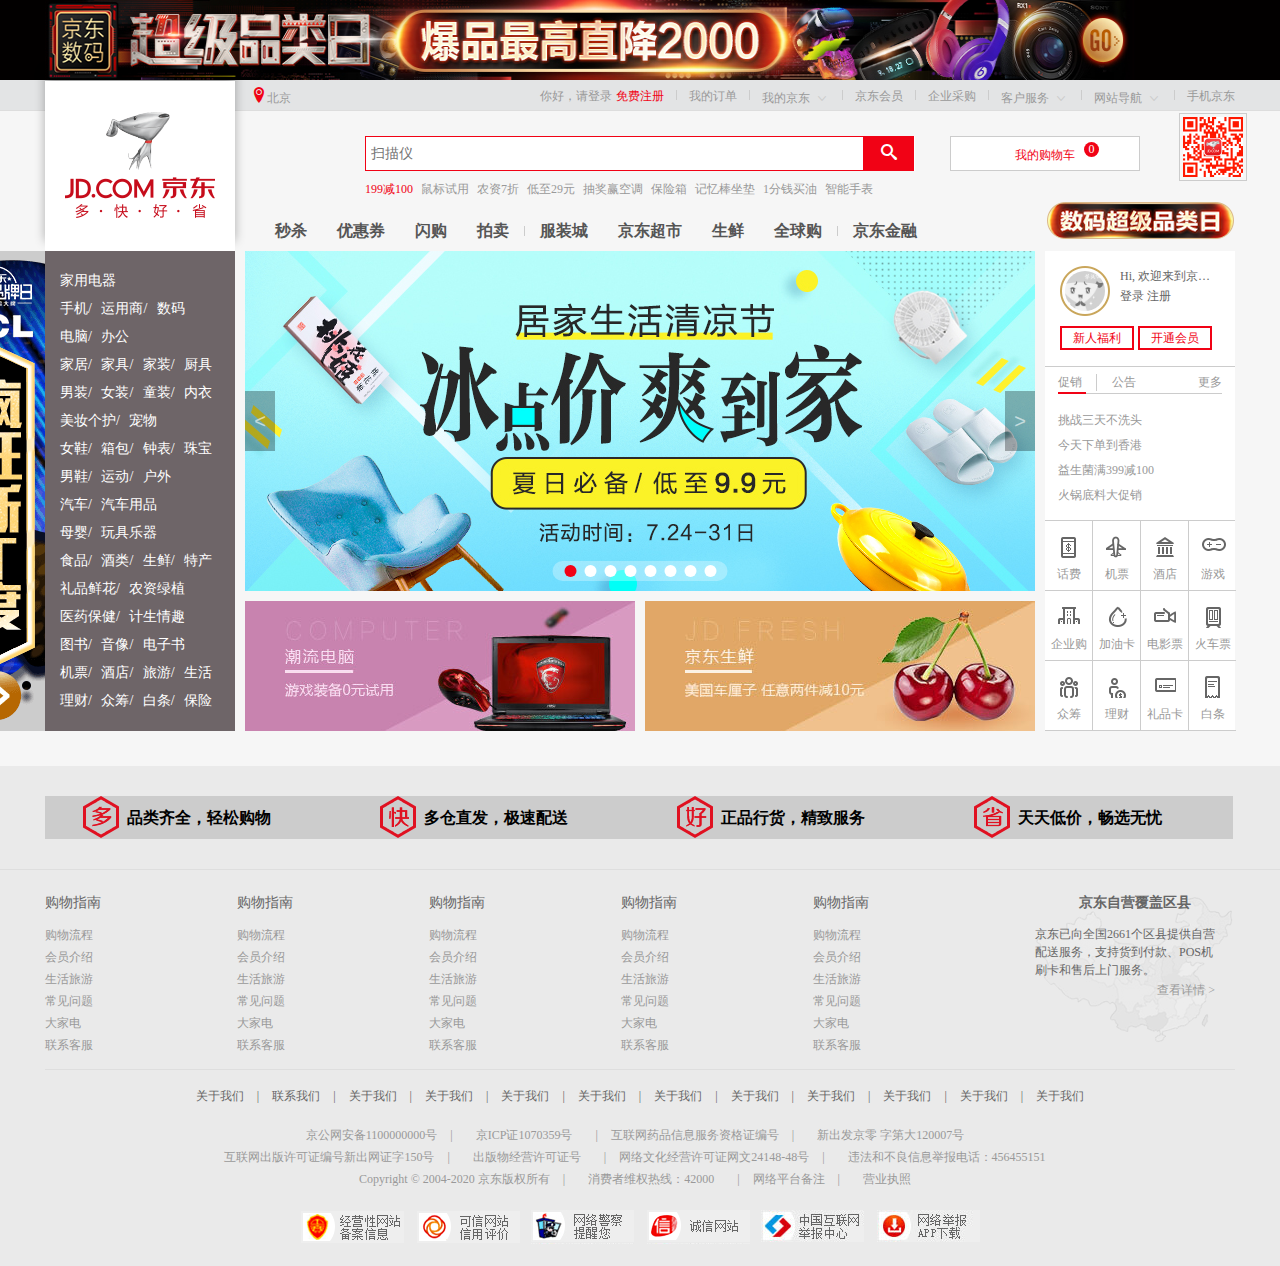
<file: jingdong/index.html>
<!DOCTYPE html>
<html lang="en">
<head>
    <meta charset="UTF-8">

    <title>京东</title>
    <meta name="description" content="京东JD.COM-专业的综合网上购物商城,销售家电、数码通讯、电脑、家居百货、服装服饰、母婴、图书、食品等数万个品牌优质商品.便捷、诚信的服务，为您提供愉悦的网上购物体验!">
    <meta name="Keywords" content="网上购物,网上商城,手机,笔记本,电脑,MP3,CD,VCD,DV,相机,数码,配件,手表,存储卡,京东">
    <!--引入css初始化文件 -->
    <link rel="shortcut icon" href="favicon.ico" type="image/x-icon">
    <link rel="stylesheet" href="css/normalize.css">
    <!--引用头部和底部公共样式 -->
    <link rel="stylesheet" href="css/base.css">
    <link rel="stylesheet" href="css/index.css">
</head>

<body>
    <!--header模块 start-->
    <header>
        <div class="w">
            <a href="#">
                <img src="images/header.jpg" height="80px" width="1090px" alt="">
            </a>
        </div>
    </header>
    <!--header部分 end-->
    <!--快速导航栏部分 start-->
    <div class="shortcut">
        <div class="w">
            <ul class="fl city"><li><i class="f10"></i><a href="">北京</a></li></ul>
            <ul class="fr">
                <li>
                    <a href="#">你好，请登录</a>
                    <a href="#" class="f10">免费注册</a>
                </li>
                <li class="space"></li>
                <li>
                    <a href="#">我的订单</a>
                </li>
                <li class="space"></li>
                <li>
                    <a href="#">我的京东</a>
                    <i></i>
                </li>
                <li class="space"></li>
                <li><a href="#">京东会员</a></li><li class="space"></li>
                <li><a href="#">企业采购</a></li><li class="space"></li>
                <li><a href="#">客户服务</a>
                    <i></i></li><li class="space"></li>
                <li><a href="#">网站导航</a>
                    <i></i></li><li class="space"></li>
                <li>
                    <a href="#" class="mobile">手机京东
                        <img src="images/mobile.png" alt="">
                    </a>
                </li>
            </ul>
        </div>
    </div>
    <!--快速导航栏部分 end-->
    <!--中间头部分 start-->
    <div class="w middle">
        <!--logo 部分-->
        <div class="logo">
            <h1>    <!--提高权重 便于搜索引擎优化-->
                <a href="#"></a>
            </h1>
        </div>
        <!--搜索栏部分-->
        <div class="form">
            <input type="text" placeholder="扫描仪">
            <button><i></i></button>
        </div>
        <!--购物车部分-->
        <div class="shopCar">
            <a href="#" class="f10">我的购物车</a><span>0</span>
        </div>
        <!--关键词部分-->
        <div class="hotwords">
            <a href="#" class="f10">199减100</a>
            <a href="#">鼠标试用</a>
            <a href="#">农资7折</a>
            <a href="#">低至29元</a>
            <a href="#">抽奖赢空调</a>
            <a href="#">保险箱</a>
            <a href="#">记忆棒坐垫</a>
            <a href="#">1分钱买油</a>
            <a href="#">智能手表</a>
        </div>
        <!--小导航栏部分-->
        <div class="navitems">
            <li><a href="#">秒杀</a></li>
            <li><a href="#">优惠券</a></li>
            <li><a href="#">闪购</a></li>
            <li><a href="#">拍卖</a></li>
            <li class="space"></li>
            <li><a href="#">服装城</a></li>
            <li><a href="#">京东超市</a></li>
            <li><a href="#">生鲜</a></li>
            <li><a href="#">全球购</a></li>
            <li class="space"></li>
            <li><a href="#">京东金融</a></li>
        </div>
        <!--超级日模块-->
        <div class="super">
            <a href="#"><img src="images/super.png" alt=""></a>
        </div>
    </div>
    <!--中间头部分 end-->

    <!--中间分类区域 start-->
    <div class="w grid">
        <div class="grid-column1 fl">
            <div class="ad">
                <img src="images/ad-l.png" alt="">
                <img src="images/ad-r.jpg" alt="" class="ad-r">
            </div>
            <ul>
                <li><a href="#">家用电器</a></li>
                <li>
                    <a href="#">手机/</a>
                    <a href="#">运用商/</a>
                    <a href="#">数码</a>
                </li>
                <li>
                    <a href="#">电脑/</a>
                    <a href="#">办公</a>
                </li>
                <li>
                    <a href="#">家居/</a>
                    <a href="#">家具/</a>
                    <a href="#">家装/</a>
                    <a href="#">厨具</a>
                </li>
                <li>
                    <a href="#">男装/</a>
                    <a href="#">女装/</a>
                    <a href="#">童装/</a>
                    <a href="#">内衣</a>
                </li>
                <li>
                    <a href="#">美妆个护/</a>
                    <a href="#">宠物</a>
                </li>
                <li>
                    <a href="#">女鞋/</a>
                    <a href="#">箱包/</a>
                    <a href="#">钟表/</a>
                    <a href="#">珠宝</a>
                </li>
                <li>
                    <a href="#">男鞋/</a>
                    <a href="#">运动/</a>
                    <a href="#">户外</a>
                </li>
                <li>
                    <a href="#">汽车/</a>
                    <a href="#">汽车用品</a>
                </li>
                <li>
                    <a href="#">母婴/</a>
                    <a href="#">玩具乐器</a>
                </li>
                <li>
                    <a href="#">食品/</a>
                    <a href="#">酒类/</a>
                    <a href="#">生鲜/</a>
                    <a href="#">特产</a>
                </li>
                <li>
                    <a href="#">礼品鲜花/</a>
                    <a href="#">农资绿植</a>
                </li>
                <li>
                    <a href="#">医药保健/</a>
                    <a href="#">计生情趣</a>
                </li>
                <li>
                    <a href="#">图书/</a>
                    <a href="#">音像/</a>
                    <a href="#">电子书</a>
                </li>
                <li>
                    <a href="#">机票/</a>
                    <a href="#">酒店/</a>
                    <a href="#">旅游/</a>
                    <a href="#">生活</a>
                </li>
                <li>
                    <a href="#">理财/</a>
                    <a href="#">众筹/</a>
                    <a href="#">白条/</a>
                    <a href="#">保险</a>
                </li>
            </ul>
        </div>
        <div class="grid-column2 fl">
            <!--轮播模块-->
            <div class="grid-column2-t">
                <a href="#"><img src="images/banner.jpg" alt=""></a>
                <a href="#" class="arrow-l"> < </a>
                <a href="#" class="arrow-r"> > </a>
                <ul class="circle">
                    <li class="current"></li>
                    <li></li>
                    <li></li>
                    <li></li>
                    <li></li>
                    <li></li>
                    <li></li>
                    <li></li>
                </ul>
            </div>
            <div class="grid-column2-bl">
                <div class="fl"><img src="images/l.jpg" alt=""></div>
            </div>
            <div class="grid-column2-br">
                <div class="fr"><img src="images/r.jpg" alt=""></div>
            </div>
        </div>
        <div class="grid-column3 fr">
            <!--登录模块-->
            <div class="login">
                <div class="login-t">
                    <a href="#" class="user-info">
                        <img src="images/no_login.jpg" alt="">
                    </a>
                    Hi, 欢迎来到京东！<br />
                    <a href="#">登录</a>
                    <a href="#">注册 </a>
                </div>
                <div class="login-b">
                    <a href="#">新人福利</a>
                    <a href="#">开通会员</a>
                </div>
            </div>
            <!--新闻模块-->
            <div class="news">
                <div id="newsT" class="news-t">
                    <a href="#" class="cx">促销</a>
                    <a href="#" class="gg">公告</a>
                    <a href="#" class="more">更多</a>
                    <div id="flag"></div>
                </div>
                <div id="newsContainer">
                    <div class="news-b">
                        <ul>
                            <li><a href="#">挑战三天不洗头</a></li>
                            <li><a href="#">今天下单到香港</a></li>
                            <li><a href="#">益生菌满399减100</a></li>
                            <li><a href="#">火锅底料大促销</a></li>
                        </ul>
                    </div>
                    <div class="news-b hide">
                        <ul>
                            <li><a href="#">从今天起放假3天</a></li>
                            <li><a href="#">全部商品5折</a></li>
                        </ul>
                    </div>
                </div>
            </div>
            <!--服务扩展模块-->
            <div class="expand">
                <ul>
                    <li>
                        <a href="#">
                            <i></i>
                            <span>话费</span>
                        </a>
                    </li>
                    <li>
                        <a href="#">
                            <i></i>
                            <span>机票</span>
                        </a>
                    </li>
                    <li>
                        <a href="#">
                            <i></i>
                            <span>酒店</span>
                        </a>
                    </li>
                    <li>
                        <a href="#">
                            <i></i>
                            <span>游戏</span>
                        </a>
                    </li>
                    <li>
                        <a href="#">
                            <i></i>
                            <span>企业购</span>
                        </a>
                    </li>
                    <li>
                        <a href="#">
                            <i></i>
                            <span>加油卡</span>
                        </a>
                    </li>
                    <li>
                        <a href="#">
                            <i></i>
                            <span>电影票</span>
                        </a>
                    </li>
                    <li>
                        <a href="#">
                            <i></i>
                            <span>火车票</span>
                        </a>
                    </li>
                    <li>
                        <a href="#">
                            <i></i>
                            <span>众筹</span>
                        </a>
                    </li>
                    <li>
                        <a href="#">
                            <i></i>
                            <span>理财</span>
                        </a>
                    </li>
                    <li>
                        <a href="#">
                            <i></i>
                            <span>礼品卡</span>
                        </a>
                    </li>
                    <li>
                        <a href="#">
                            <i></i>
                            <span>白条</span>
                        </a>
                    </li>
                </ul>
            </div>
        </div>
    </div>
    <!--中间分类区域 end-->

    <!--footer模块 start-->
    <footer>
        <!--服务模块-->
        <div class="service">
            <div class="w clearfix">
                <ul>
                    <li>
                        <h5>多</h5>
                        <p>品类齐全，轻松购物</p>
                    </li>
                    <li>
                        <h5>多</h5>
                        <p>多仓直发，极速配送</p>
                    </li>
                    <li>
                        <h5>多</h5>
                        <p>正品行货，精致服务</p>
                    </li>
                    <li>
                        <h5>多</h5>
                        <p>天天低价，畅选无忧</p>
                    </li>
                </ul>
            </div>
        </div>
        <div class="w help">
            <div class="fl">
                <dl>
                    <dt>购物指南</dt>
                    <dd><a href="#">购物流程</a></dd>
                    <dd><a href="#">会员介绍</a></dd>
                    <dd><a href="#">生活旅游</a></dd>
                    <dd><a href="#">常见问题</a></dd>
                    <dd><a href="#">大家电</a></dd>
                    <dd><a href="#">联系客服</a></dd>
                </dl>
                <dl>
                    <dt>购物指南</dt>
                    <dd><a href="#">购物流程</a></dd>
                    <dd><a href="#">会员介绍</a></dd>
                    <dd><a href="#">生活旅游</a></dd>
                    <dd><a href="#">常见问题</a></dd>
                    <dd><a href="#">大家电</a></dd>
                    <dd><a href="#">联系客服</a></dd>
                </dl>
                <dl>
                    <dt>购物指南</dt>
                    <dd><a href="#">购物流程</a></dd>
                    <dd><a href="#">会员介绍</a></dd>
                    <dd><a href="#">生活旅游</a></dd>
                    <dd><a href="#">常见问题</a></dd>
                    <dd><a href="#">大家电</a></dd>
                    <dd><a href="#">联系客服</a></dd>
                </dl>
                <dl>
                    <dt>购物指南</dt>
                    <dd><a href="#">购物流程</a></dd>
                    <dd><a href="#">会员介绍</a></dd>
                    <dd><a href="#">生活旅游</a></dd>
                    <dd><a href="#">常见问题</a></dd>
                    <dd><a href="#">大家电</a></dd>
                    <dd><a href="#">联系客服</a></dd>
                </dl>
                <dl>
                    <dt>购物指南</dt>
                    <dd><a href="#">购物流程</a></dd>
                    <dd><a href="#">会员介绍</a></dd>
                    <dd><a href="#">生活旅游</a></dd>
                    <dd><a href="#">常见问题</a></dd>
                    <dd><a href="#">大家电</a></dd>
                    <dd><a href="#">联系客服</a></dd>
                </dl>
            </div>
            <div class="fr coverage">
                <h5>京东自营覆盖区县</h5>
                <p>京东已向全国2661个区县提供自营配送服务，支持货到付款、POS机刷卡和售后上门服务。</p>
                <a href="#">查看详情 > </a>
            </div>
        </div>
        <!--底部版权-->
        <div class="w copyright">
            <p>
                <a href="#">关于我们</a>
                <span> | </span>
                <a href="#">联系我们</a>
                <span> | </span>
                <a href="#">关于我们</a>
                <span> | </span>
                <a href="#">关于我们</a>
                <span> | </span>
                <a href="#">关于我们</a>
                <span> | </span>
                <a href="#">关于我们</a>
                <span> | </span>
                <a href="#">关于我们</a>
                <span> | </span>
                <a href="#">关于我们</a>
                <span> | </span>
                <a href="#">关于我们</a>
                <span> | </span>
                <a href="#">关于我们</a>
                <span> | </span>
                <a href="#">关于我们</a>
                <span> | </span>
                <a href="#">关于我们</a>
            </p>
            <div>
                <p>
                    <a href="#">京公网安备1100000000号</a>
                    <span> | </span>
                    <span> 京ICP证1070359号 </span>
                    <span> | </span>
                    <a href="#">互联网药品信息服务资格证编号</a>
                    <span> | </span>
                    <span>新出发京零&nbsp;字第大120007号</span>
                </p>
                <p>
                    <a href="#">互联网出版许可证编号新出网证字150号</a>
                    <span> | </span>
                    <span> 出版物经营许可证号 </span>
                    <span> | </span>
                    <a href="#">网络文化经营许可证网文24148-48号</a>
                    <span> | </span>
                    <span>违法和不良信息举报电话：456455151</span>
                </p>
                <p>
                    <a href="#">Copyright © 2004-2020 京东版权所有</a>
                    <span> | </span>
                    <span> 消费者维权热线：42000 </span>
                    <span> | </span>
                    <a href="#">网络平台备注</a>
                    <span> | </span>
                    <span>营业执照</span>
                </p>
            </div>
            <!--底部图标模块-->
            <p class="foot-icon">
                <a href="#"></a>
                <a href="#"></a>
                <a href="#"></a>
                <a href="#"></a>
                <a href="#"></a>
                <a href="#"></a>
            </p>
        </div>


    </footer>
    <!--footer模块 end-->
    <script src="js/index.js"></script>
</body>
</html>
</file>
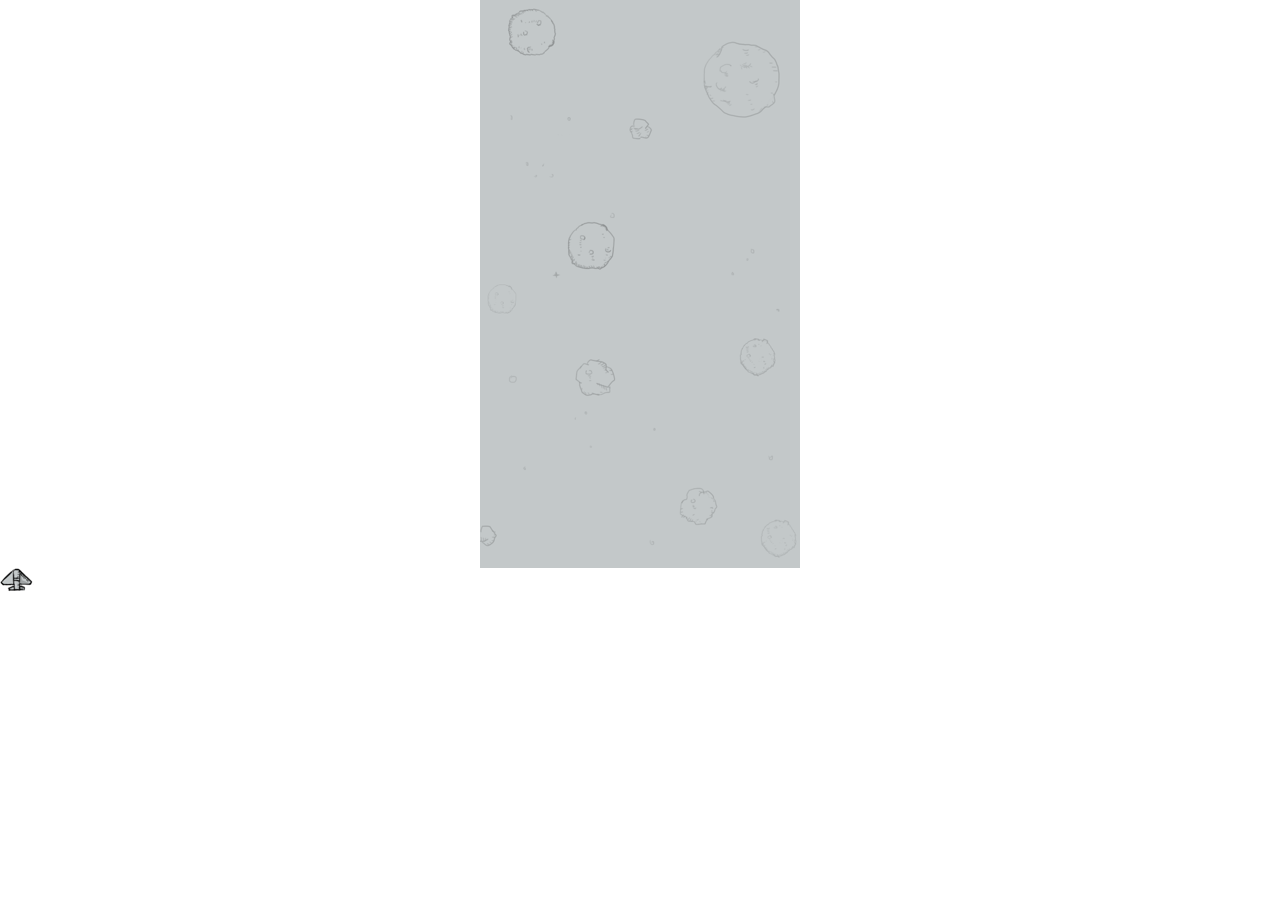
<file: aircraft_war.html>
<!DOCTYPE html>
<html lang="en">

<head>
    <meta charset="UTF-8">
    <meta name="viewport" content="width=device-width, initial-scale=1.0">
    <title>飞机大战</title>
    <style>
        * {
            margin: 0;
            padding: 0;
        }

        #view {
            width: 320px;
            height: 568px;
            background: url('images/bg.png');
            margin: 0 auto;
        }

        #fly_me {
            width: 34px;
            height: 24px;
            position: absolute;
        }
    </style>

</head>

<body>
    <div id="view"></div>

    <script>
        // 创建战机
        let flyEle = document.createElement('div');
        flyEle.id = 'fly_me';
        flyEle.innerHTML = '<img src = "images/me.png" />';
        document.body.appendChild(flyEle);

        // 战机跟随鼠标
        document.onmousemove = function (e) {
            let flyEle = document.getElementById('fly_me');
            let view = document.getElementById('view');
            let flyX = e.clientX - 17;
            let flyY = e.clientY - 12;
            let xCheck = flyX > view.offsetLeft && flyX < view.offsetLeft + view.offsetWidth - 34;
            let yCheck = flyY > view.offsetTop && flyY < view.offsetTop + view.offsetHeight - 24;
            if (xCheck && yCheck) {
                flyEle.style.top = flyY + 'px';
                flyEle.style.left = flyX + 'px';
                flyEle.flag = true;
            }
        }

        // 创建子弹 
        let objB = { //子弹的相关值
            name: 'bullet',
            num: 1,
            arr: [],// ['id|top|left']
            width: 6,
            height: 14,
            path: 'images/b.png'
        };
        createBullet(objB);
        function createBullet(obj) {
            setInterval(function () {
                let flyEle = document.getElementById('fly_me');
                if (flyEle.flag) {
                    let ele = document.createElement('div');
                    ele.id = obj.name + obj.num;
                    let length = obj.arr.length;
                    if (length < 50) {
                        obj.arr[length] = ele.id + '|';
                        obj.num++;
                        ele.style.width = obj.width + "px";
                        ele.style.height = obj.height + "px";
                        ele.style.position = 'absolute';
                        ele.style.background = 'url(' + obj.path + ')';

                        ele.style.top = parseInt(flyEle.style.top) + 6 + 'px';
                        obj.arr[length] = obj.arr[length] + ele.style.top + '|';
                        ele.style.left = parseInt(flyEle.style.left) + 14 + 'px';
                        obj.arr[length] = obj.arr[length] + ele.style.left;
                    }
                    document.body.appendChild(ele);
                }
            }, 1000)
        }
        // 让子弹运动其起来
        function moveBullet() {
            let flyEle = document.getElementById('fly_me');
            if (flyEle.flag) {
                for (let i = 0; i < objB.arr.length; i++) {
                    let newArr = objB.arr[i].split('|');
                    let eleB = document.getElementById(newArr[0]);
                    newArr[1] = parseInt(newArr[1]) - 1;
                    eleB.style.top = newArr[1] + 'px';
                    objB.arr[i] = newArr[0] + '|' + newArr[1] + '|' + newArr[2];
                    if (newArr[1] < 0) {
                        objB.arr.splice(i, 1);
                        let delEle = document.getElementById(newArr[0]);
                        delEle.parentNode.removeChild(delEle);
                    }
                }

            }
        }

        // 创建敌机
        let objF = {
            name: 'foe',
            num: 1,
            arr: [],// ['id|top|left']
            width: 34,
            height: 24,
            path: 'images/foe.png'
        };
        createFoe(objF);
        function createFoe(obj) {
            setInterval(function () {
                let flyEle = document.getElementById('fly_me');
                if (flyEle.flag) {
                    let ele = document.createElement('div');
                    ele.id = obj.name + obj.num;
                    let length = obj.arr.length;
                    if (length < 50) {
                        obj.arr[length] = ele.id + '|';
                        obj.num++;
                        ele.style.width = obj.width + "px";
                        ele.style.height = obj.height + "px";
                        ele.style.position = 'absolute';
                        ele.style.background = 'url(' + obj.path + ')';

                        ele.style.top = 0;
                        obj.arr[length] = obj.arr[length] + ele.style.top + '|';
                        let ran = Math.random() * 286;
                        ele.style.left = view.offsetLeft + ran + 'px';
                        obj.arr[length] = obj.arr[length] + ele.style.left;
                    }
                    document.body.appendChild(ele);
                }
            }, 1000)
        }

        // 让敌机运动起来
        function moveFoe() {
            let flyEle = document.getElementById('fly_me');
            if (flyEle.flag) {
                for (let i = 0; i < objF.arr.length; i++) {
                    let newArr = objF.arr[i].split('|');
                    let eleB = document.getElementById(newArr[0]);
                    newArr[1] = parseInt(newArr[1]) + 1;
                    eleB.style.top = newArr[1] + 'px';
                    objF.arr[i] = newArr[0] + '|' + newArr[1] + '|' + newArr[2];
                    if (newArr[1] > view.offsetHeight - 24) {
                        objF.arr.splice(i, 1);
                        let delEle = document.getElementById(newArr[0]);
                        delEle.parentNode.removeChild(delEle);
                    }
                }

            }
        }


        setInterval(function () {
            // 让子弹运动其起来
            moveBullet()
            // 让敌机运动起来
            moveFoe();
            // 子弹和敌机相遇时都消失
            for (let i = 0; i < objF.arr.length; i++) {
                let newArr = objF.arr[i].split('|');
                let eleF = document.getElementById(newArr[0]);
                let xFS = parseInt(newArr[2]);
                let xFE = parseInt(newArr[2]) + 34;
                let yFS = parseInt(newArr[1]);
                let yFE = parseInt(newArr[1]) + 24;
                for (let j = 0; j < objB.arr.length; j++) {
                    let newArr1 = objB.arr[j].split('|');
                    let eleB = document.getElementById(newArr1[0]);
                    let xB = parseInt(newArr1[2]);
                    let yB = parseInt(newArr1[1]);
                    let xCheck = xB > xFS && xB < xFE;
                    let yCheck = yB > yFS && yB < yFE;

                    if (xCheck && yCheck) {
                        objF.arr.splice(i, 1);
                        eleF.parentNode.removeChild(eleF);
                        objB.arr.splice(j, 1);
                        eleB.parentNode.removeChild(eleB);
                    }
                }
            }

        }, 10)

    </script>
</body>


</html>
</file>
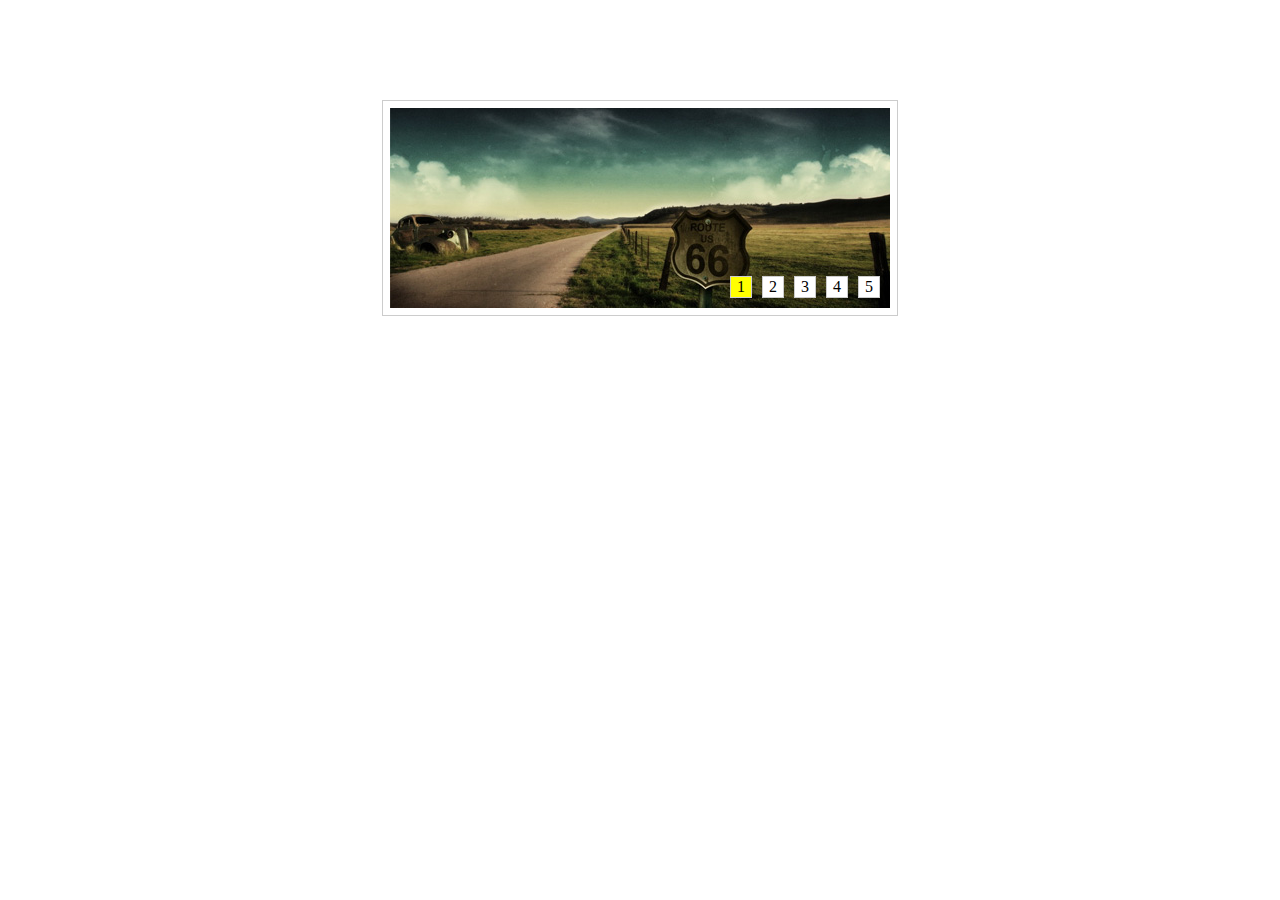
<file: carousel.html>
<!DOCTYPE html>
<html lang="en">

<head>
    <meta charset="UTF-8">
    <title>轮播图</title>
    <link rel="stylesheet" href="css/carousel.css">
</head>

<body>
    <div class="all" id='box'>
        <div class="screen">
            <ul>
                <li><img src="images/wf1.jpg" width="500" height="200" /></li>
                <li><img src="images/wf2.jpg" width="500" height="200" /></li>
                <li><img src="images/wf3.jpg" width="500" height="200" /></li>
                <li><img src="images/wf4.jpg" width="500" height="200" /></li>
                <li><img src="images/wf5.jpg" width="500" height="200" /></li>
            </ul>
            <ol>
            </ol>
        </div>
        <div id="arr"><span id="left">&lt;</span><span id="right">&gt;</span></div>
    </div>
    <script src="js/common.js"></script>
    <script src="js/carousel.js"></script>
</body>

</html>
</file>
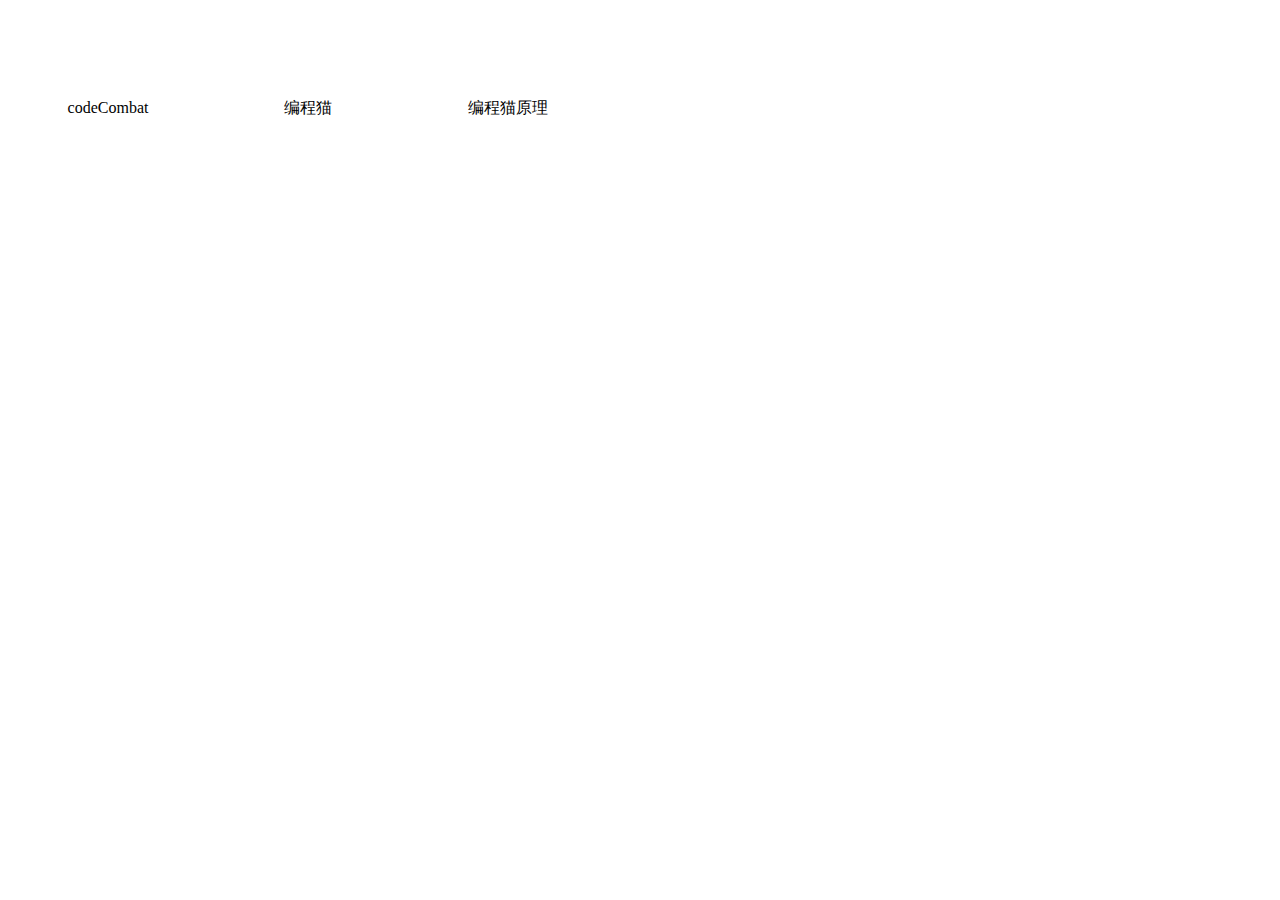
<file: code_mao.html>
<!DOCTYPE html>
<html lang="en">

<head>
    <meta charset="UTF-8">
    <meta name="viewport" content="width=device-width, initial-scale=1.0">
    <title>编程猫</title>
    <link rel="stylesheet" href="css/code_mao.css">
</head>

<body>
    <a href="https://codecombat.com/">codeCombat</a>
    <a href="https://ide.codemao.cn/">编程猫</a>
    <a href="https://developers.google.com/blockly/">编程猫原理</a>
</body>

</html>
</file>
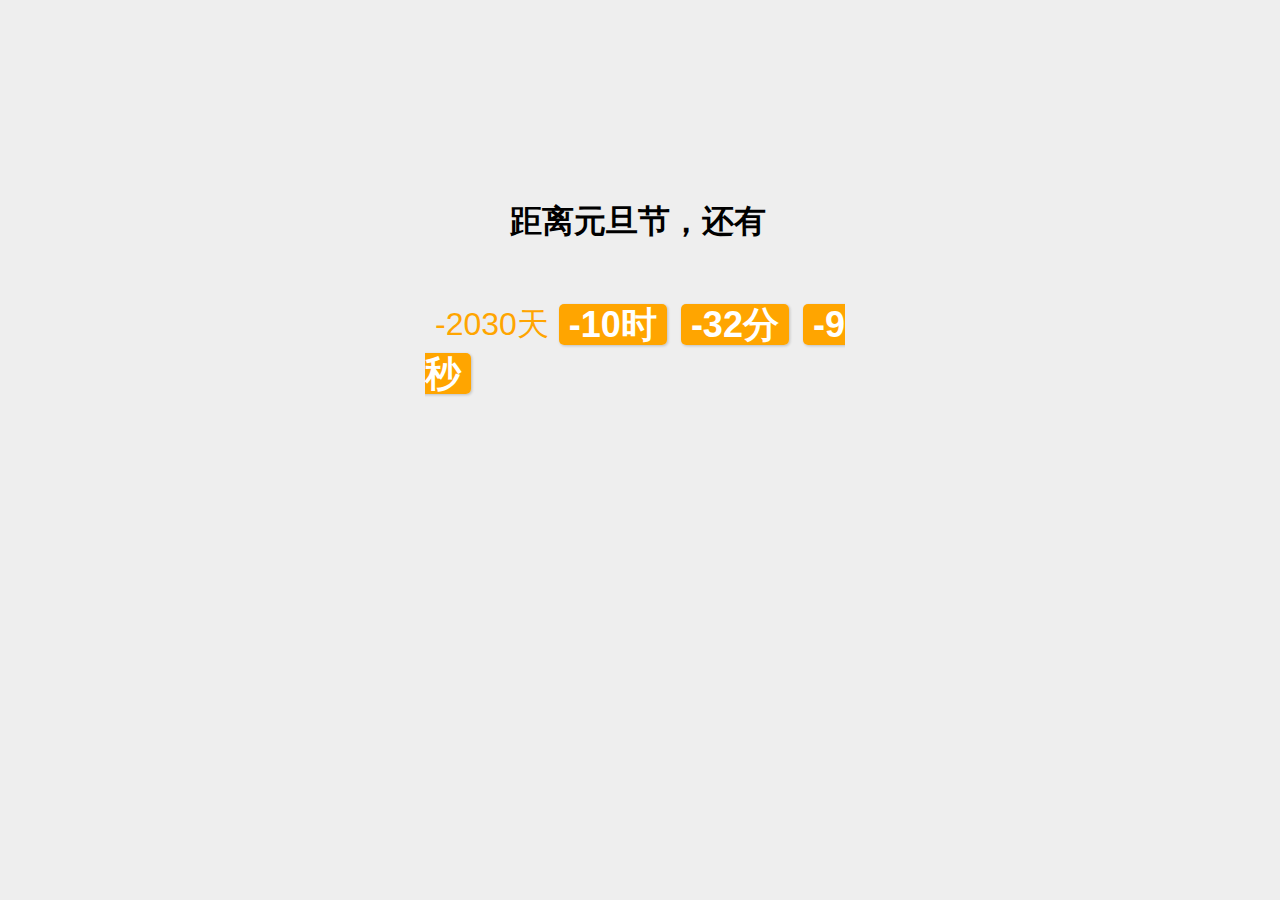
<file: countdown.html>
<!DOCTYPE html>
<html lang="en">

<head>
    <meta charset="UTF-8">
    <meta name="viewport" content="width=device-width, initial-scale=1.0">
    <title>倒计时</title>
    <link rel="stylesheet" href="css/countdown.css">
</head>

<body>
    <h1 class="title">距离元旦节，还有</h1>
    <div class="time-item">
        <span><span id="day">00</span>天</span>
        <strong><span id="hour">00</span>时</strong>
        <strong><span id="minute">00</span>分</strong>
        <strong><span id="second">00</span>秒</strong>
    </div>

    <script src="js/common.js"></script>
    <script src="js/countdown.js"></script>
</body>

</html>
</file>
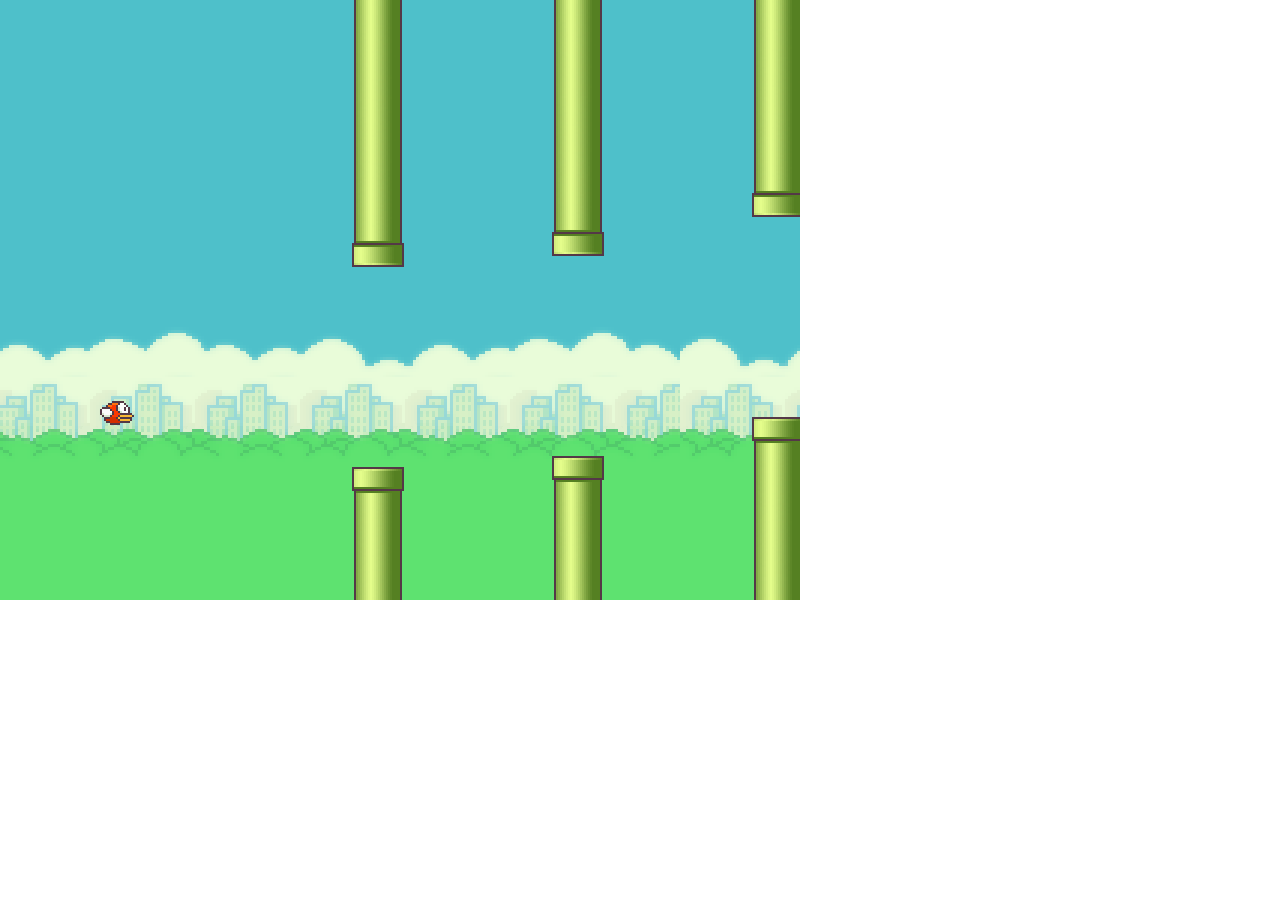
<file: flappy_bird.html>
<!DOCTYPE html>
<html lang="en">

<head>
    <meta charset="UTF-8">
    <meta name="viewport" content="width=device-width, initial-scale=1.0">
    <title>像素鸟</title>
    <link rel="stylesheet" href="css/flappy_bird.css">
</head>

<body>
    <div id="game">
        <div id="bird"></div>
    </div>
    <script src="js/flappy_bird.js"></script>
</body>

</html>
</file>
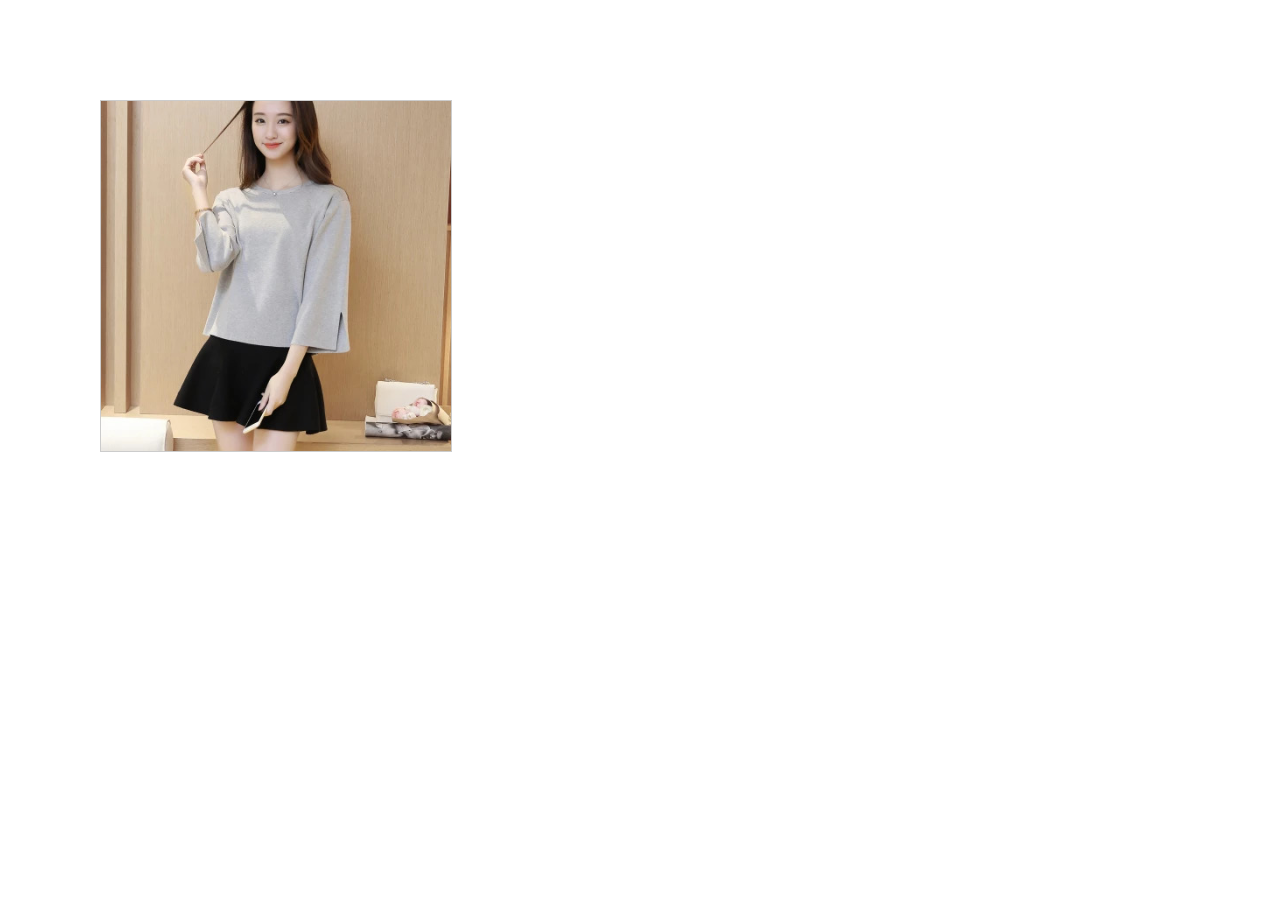
<file: magnifier.html>
<!DOCTYPE html>
<html>

<head lang="en">
    <meta charset="UTF-8">
    <title>放大镜</title>
    <link rel="stylesheet" href="css/magnifier.css">
</head>

<body>
    <div class="box" id="box">
        <div class="small">
            <img src="images/small.jpg" width="350" alt="" />
            <div class="mask"></div>
        </div>
        <div class="big">
            <img src="images/big.jpg" width="800" alt="" />
        </div>
    </div>

    <script src="js/common.js"></script>
    <script src="js/magnifier.js"></script>
</body>

</html>
</file>
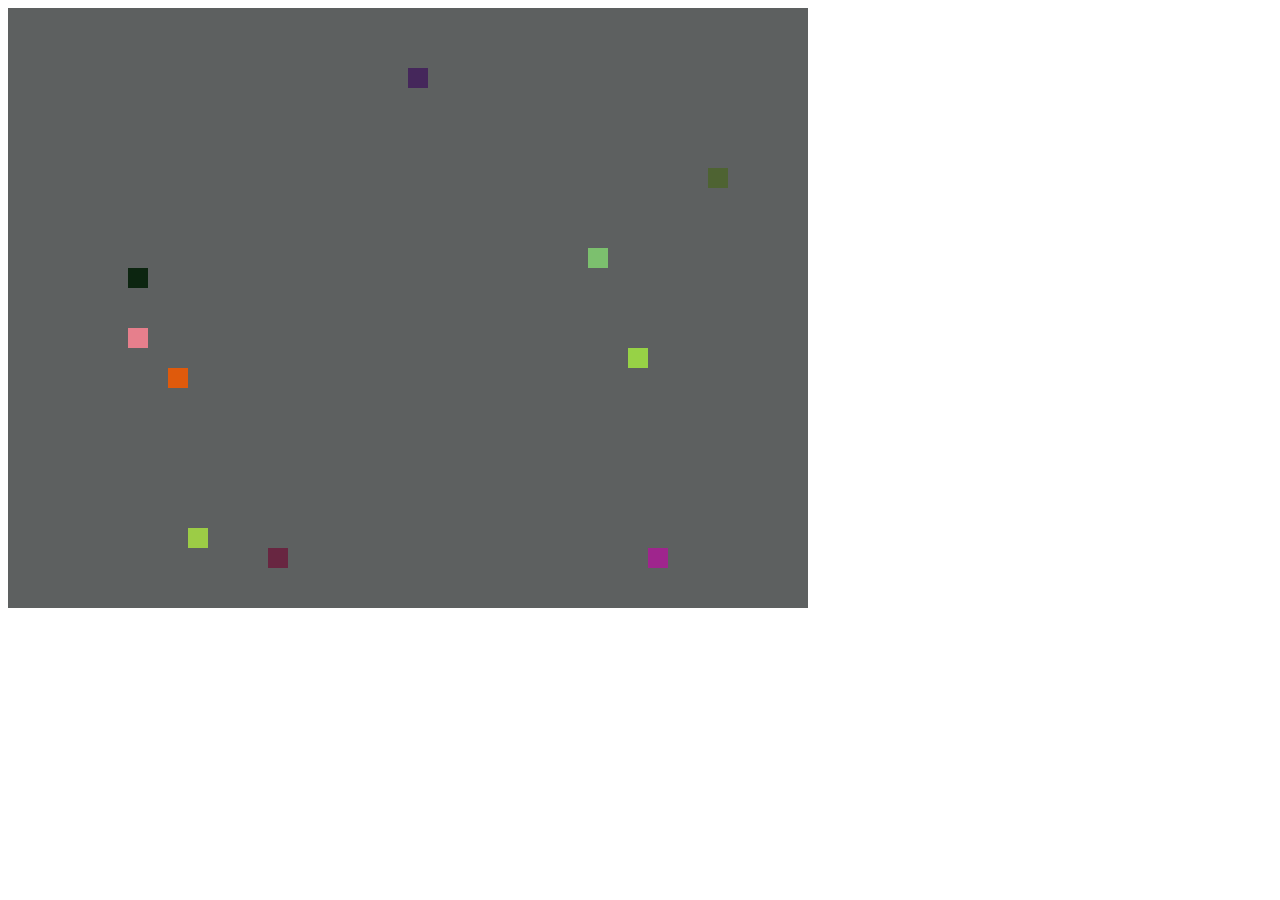
<file: random_blocks.html>
<!DOCTYPE html>
<html lang="en">

<head>
    <meta charset="UTF-8">
    <meta name="viewport" content="width=device-width, initial-scale=1.0">
    <title>随机生成方块</title>
    <link rel="stylesheet" href="css/random_blocks.css">
</head>

<body>
    <div id="container"></div>

    <script src="js/random_blocks.js"></script>
</body>

</html>
</file>
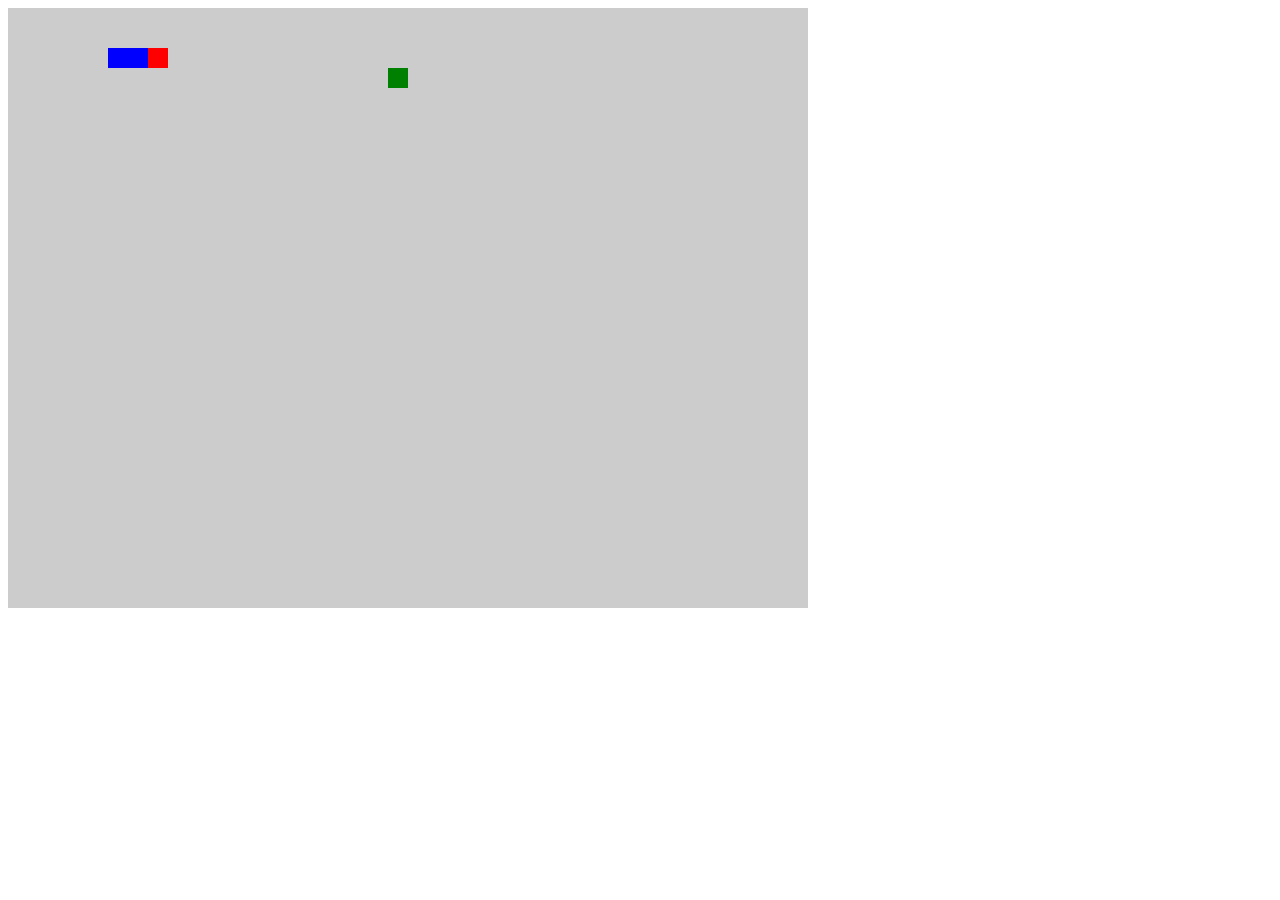
<file: snake_eating.html>
<!DOCTYPE html>
<html lang="en">

<head>
    <meta charset="UTF-8">
    <meta name="viewport" content="width=device-width, initial-scale=1.0">
    <title>贪吃蛇</title>
    <link rel="stylesheet" href="css/snake_eating.css">
</head> 


<body>
    <div id="map"></div>
    <script src="js/snake_eating.js"></script>
</body>

</html>
</file>
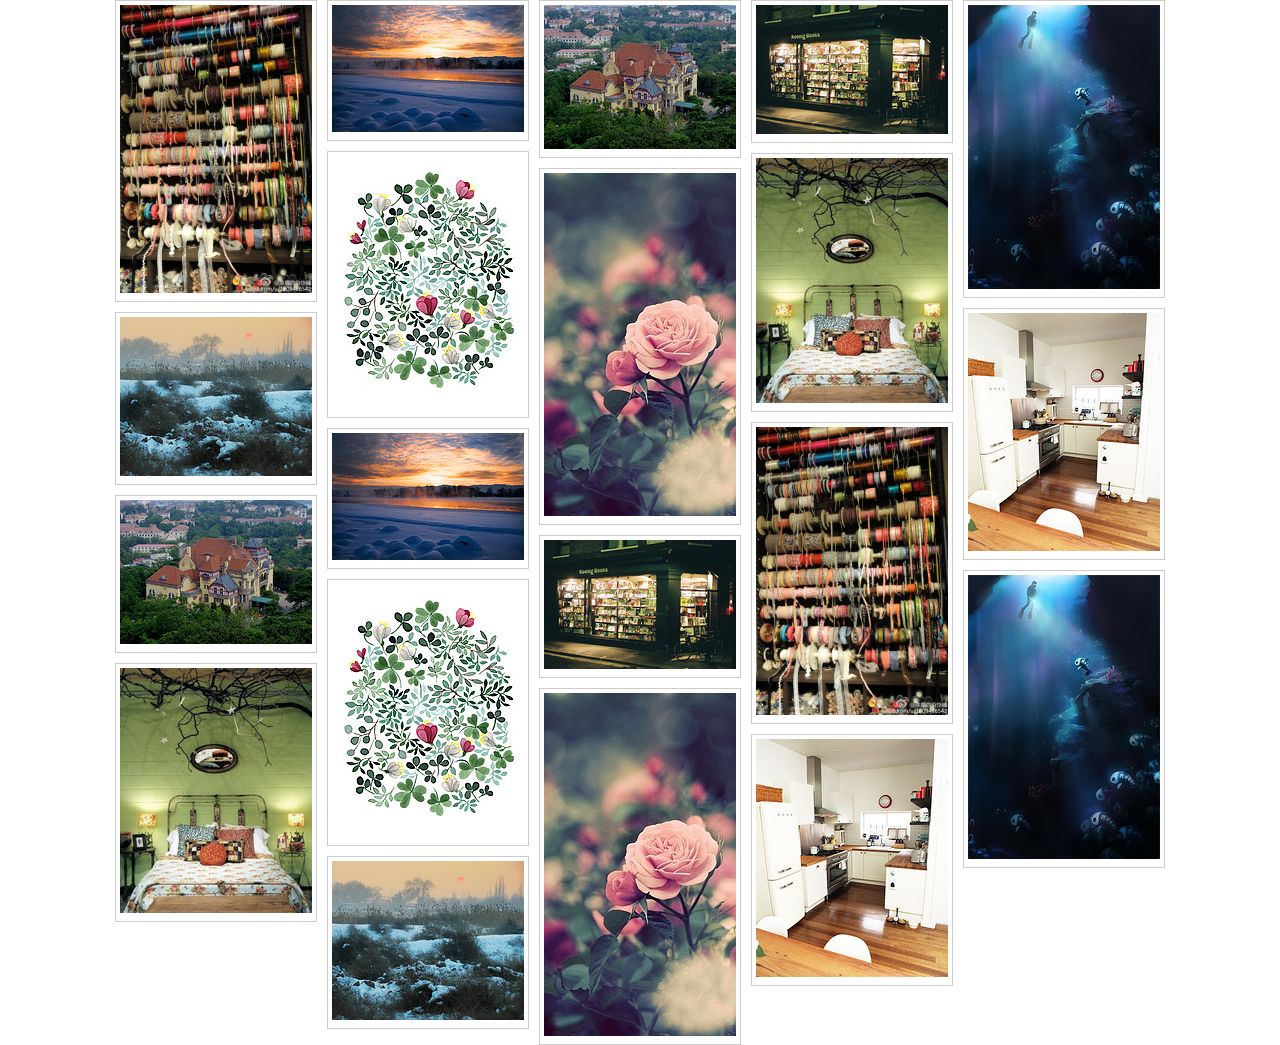
<file: water_full.html>
<!DOCTYPE html>
<html lang="en">

<head>
    <meta charset="UTF-8">
    <meta name="viewport" content="width=device-width, initial-scale=1.0">
    <title>瀑布流和滚动加载数据</title>
    <link rel="stylesheet" href="css/water_full.css">
</head>

<body>
    <div class="itemBox">
        <div class="item">
            <img src="images/P_000.jpg" alt="">
        </div>
        <div class="item">
            <img src="images/P_001.jpg" alt="">
        </div>
        <div class="item">
            <img src="images/P_002.jpg" alt="">
        </div>
        <div class="item">
            <img src="images/P_003.jpg" alt="">
        </div>
        <div class="item">
            <img src="images/P_004.jpg" alt="">
        </div>
        <div class="item">
            <img src="images/P_005.jpg" alt="">
        </div>
        <div class="item">
            <img src="images/P_006.jpg" alt="">
        </div>
        <div class="item">
            <img src="images/P_007.jpg" alt="">
        </div>
        <div class="item">
            <img src="images/P_008.jpg" alt="">
        </div>
        <div class="item">
            <img src="images/P_009.jpg" alt="">
        </div>
        <div class="item">
            <img src="images/P_000.jpg" alt="">
        </div>
        <div class="item">
            <img src="images/P_001.jpg" alt="">
        </div>
        <div class="item">
            <img src="images/P_002.jpg" alt="">
        </div>
        <div class="item">
            <img src="images/P_003.jpg" alt="">
        </div>
        <div class="item">
            <img src="images/P_004.jpg" alt="">
        </div>
        <div class="item">
            <img src="images/P_005.jpg" alt="">
        </div>
        <div class="item">
            <img src="images/P_006.jpg" alt="">
        </div>
        <div class="item">
            <img src="images/P_007.jpg" alt="">
        </div>
        <div class="item">
            <img src="images/P_008.jpg" alt="">
        </div>
        <div class="item">
            <img src="images/P_009.jpg" alt="">
        </div>
    </div>

    <script src="js/water_full.js"></script>
</body>

</html>
</file>
<file: jingdong/css/base.css>
body {
    background-color: #f6f6f6;
}

blockquote,body,button,dd,dl,dt,fieldset,form,h1,h2,h3,h4,h5,h6,hr,input,legend,li,ol,p,pre,td,textarea,th,ul {
    margin: 0;
    padding: 0;
}
input,button {
    border: 0;
    outline: none;  /*取消轮廓边框 */
}
li {
    list-style: none;
}

a{
    text-decoration: none;
    font-size: 12px;
    color: #999;
}

a:hover {
    color: #c81623;
}

.f10 {
    color: #f10215!important;
}

/*清除浮动*/
.clearfix:before, .clearfix:after {
    content: "";
    display: table;
}
.clearfix:after {
    clear: both;
}
.clearfix {
    *zoom: 1;
}


/*声明字体*/
@font-face {
    font-family: 'icomoon';
    src:  url('../fonts/icomoon.eot?ppcyr5');
    src:  url('../fonts/icomoon.eot?ppcyr5#iefix') format('embedded-opentype'),
    url('../fonts/icomoon.ttf?ppcyr5') format('truetype'),
    url('../fonts/icomoon.woff?ppcyr5') format('woff'),
    url('../fonts/icomoon.svg?ppcyr5#icomoon') format('svg');
    font-weight: normal;
    font-style: normal;
    font-display: block;
}

/*版心公共类部分*/
.w {
    width: 1190px;  /* 京东版心 1490 */
    margin: 0 auto;
}

/*浮动的公共类*/
.fl {
    float: left;
}

.fr {
    float: right;
}

/*header模块 start */
header {
    height: 80px;
    background-color: #020000;
}

/*快速导航栏*/
.shortcut {
    height: 30px;
    line-height: 30px;
    background-color: #e3e4e5;
    border-bottom: 1px solid #ddd;
}

.city {
    margin-left: 206px;
}

.shortcut li {
    float: left;
}

.shortcut i {
    font-style: normal;
    font-family: "icomoon";
    color: #ccc;
}

/*小竖线*/
.space {
    width: 1px;
    height: 10px;
    background-color: #ccc;
    margin: 10px 12px 0;
}

.mobile {
    position: relative;
}

.mobile img {
    position: absolute;
    left: -8px;
    top: 24px;
    border: 1px solid #ccc;
    padding: 3px;
}

/*中间部分*/
.middle {
    height: 140px;
    position: relative;
}

.logo {
    position: absolute;
    top: -30px;
    left: 0;
    box-shadow: 0 -10px 10px rgba(0,0,0,.3);
}

.logo a{
    display: block;
    width: 190px;
    height: 170px;
    background: #fff url("../images/logo.png") no-repeat;
}

/*搜索框模块*/
.form {
    width: 550px;
    height: 35px;
    position: absolute;
    top: 25px;
    left: 320px;
    background-color: #fff;
}

.form input {
    width: 492px;
    height: 33px;
    border: 1px solid #f10215;
    float: left;
    font-size: 14px;
    padding-left: 5px;
}

.form button {
    width: 50px;
    height: 35px;
    background-color: #f10215;
    float: left;
}

.form button i {
    font-style: normal;
    font-family: "icomoon";
    color: #fff;
}

/*购物车模块*/
.shopCar {
    width: 188px;
    height: 33px;
    line-height: 33px;
    border: 1px solid #ccc;
    background-color: #fff;
    position: absolute;
    top: 25px;
    right: 95px;
    text-align: center;
}

.shopCar span {
    width: 15px;
    height: 15px;
    line-height: 15px;
    background-color: #f10215;
    border-radius: 50%;
    position: absolute;
    top: 5px;
    right: 40px;
    font-size: 12px;
    color: #fff;
}

/*关键词模块*/
.hotwords {
    position: absolute;
    top: 68px;
    left: 320px;
}

.hotwords a {
    margin-right: 4px;
}

/*小导航栏模块*/
.navitems {
    width: 770px;
    height: 40px;
    line-height: 40px;
    position: absolute;
    bottom: 0;
    left: 200px;
}

.navitems li {
    float: left;
    margin-left: 30px;;
}

.navitems li a{
    font-size: 16px;
    font-weight: 700;
    color: #555;
}

.navitems li a:hover {
    color: #f10215;
}

.navitems .space {
    margin: 15px -15px 0 15px;
}

/*超级日*/
.super {
    position: absolute;
    right: 0;
    bottom: 10px;
}

/*header模块 end */

/*footer模块 start */
footer {
    height: 500px;
    margin-top: 35px;
    background-color: #eaeaea;
}

/*服务模块*/
.service {
    padding: 30px 0;
    border-bottom: 1px solid #dedede;
}

.service ul li {
    width: 297px;
    height: 43px;
    line-height: 43px;
    float: left;
    background-color: #ccc;
    position: relative;
}

.service li h5 {
    position: absolute;
    top: 0;
    left: 38px;
    width: 36px;
    height: 43px;
    background: url("../images/ico.png") no-repeat;
    text-indent: -999em;
}

.service li p {
    font-weight: 700;
    margin-left: 82px;
}

.service li:nth-child(2) h5 {
    background-position: 0 -43px;
}
.service li:nth-child(3) h5 {
    background-position: 0 -86px;
}
.service li:nth-child(4) h5 {
    background-position: 0 -129px;
}

/*帮助模块*/
.help {
    height: 200px;
    padding-top: 25px;
    box-sizing: border-box;
    border-bottom: 1px solid #dedede;
}

.help dl {
    width: 192px;
    float: left;
}

.help dt,
.coverage h5{
    height: 30px;
    font-size: 14px;
    color: #666;
}

.help dd {
    height: 22px;
}

.coverage {
    height: 150px;
    width: 200px;
    background: url("../images/ico_footer.png") no-repeat;
}

.coverage h5 {
    text-align: center;
}
.coverage p {
    font-size: 12px;
    line-height: 18px;
    color: #666;
    width: 180px;
}
.coverage a {
    display: block;
    width: 180px;
    margin-top: 5px;
    text-align: right;
}

/*底部版权模块*/
.copyright {
    color: #666;
    padding-top: 20px;
    text-align: center;
    font-size: 12px;
}
.copyright span {
    margin: 0 10px;
}

.copyright a {
    color: #666;
}

.copyright div {
    margin-top: 20px;
}

.copyright div p {
    line-height: 22px;
}

.copyright div p a,
.copyright div p span {
    color: #999;
}

/*底部图标模块*/

.foot-icon a {
    display: inline-block;
    width: 104px;
    height: 34px;
    text-align: center;
    margin: 20px 4px 0;
    background: url("../images/ico_footer.png") no-repeat 0 -150px;
}

.foot-icon a:nth-child(2) {
    background-position: -103px -150px;
}

.foot-icon a:nth-child(3) {
    background-position: 0 -184px;
}

.foot-icon a:nth-child(4) {
    background-position: -103px -184px;
}

.foot-icon a:nth-child(5) {
    background-position: 0 -217px;
}

.foot-icon a:nth-child(6) {
    background-position: -103px -217px;
}

/*footer模块 end */
</file>
<file: jingdong/css/index.css>
/**
 * @Description:
 * @author HXJ
 * @date 2020/10/10
*/


/*中间分类模块*/
.grid {
    height: 480px;
}

.grid-column1 {
    height: 100%;
    width: 190px;
    background-color: #6e6568;
    color: #fff;
    font-size: 14px;  /* 不是给字的  给“/” */
    position: relative;
}
.ad {
    width: 250px;
    height: 480px;
    background-color: #ccc;
    position: absolute;
    left: -250px;
    top: 0;
}
.ad .ad-r {
    position: absolute;
    top: 0;
    left: 250px;
    z-index: 999;
    width: 0;
    transition: all 0.8s;
}
.ad:hover .ad-r{
    width: 990px;
}


.grid-column1 a {
    color: #fff;
    font-size: 14px;
    margin: 0 3px;
}

.grid-column1 a:hover {
    color: #f10215;
}

.grid-column1 ul {
    padding: 16px 0;
}

.grid-column1 ul li {
    padding-left: 12px;
    height: 28px;
    line-height: 28px;
}

.grid-column1 ul li:hover {
    background-color: #9c9698;
}

/*banner 模块*/

img {
    vertical-align: top;
}

.grid-column2 {
    height: 100%;
    width: 790px;
    margin-left: 10px;
}

.grid-column2-bl div,
.grid-column2-br div {
    margin-top: 10px;
}
/*箭头模块*/
.grid-column2-t {
    position: relative;
}

.arrow-l,
.arrow-r {
    position: absolute;
    top: 50%;
    width: 30px;
    height: 60px;
    background-color: rgba(0,0,0,.3);
    transform: translateY(-50%);
    text-align: center;
    line-height: 60px;
    font-size: 20px;
    color: rgba(255,255,255,.6);
    font-family: Arial;
}
.arrow-l {
    left: 0;
}

.arrow-r {
    right: 0;
}

.circle {
    width: 167px;
    height: 20px;
    background: rgba(255,255,255,.3);
    border-radius: 10px;
    padding-left: 8px;
    position: absolute;
    left: 50%;
    bottom: 10px;
    transform: translateX(-50%);
}

.circle li {
    width: 12px;
    height: 12px;
    float: left;
    background-color: #fff;
    border-radius: 50%;
    margin: 4px 4px 0;
    cursor: pointer;
}
.circle .current {
    background-color: #f10215;
}

/*banner右侧模块*/
.grid-column3 {
    height: 100%;
    width: 190px;
    background-color: #fff;
}

/*用户信息模块*/
.login {
    height: 85px;
    border-bottom: 1px solid #ccc;
    padding: 15px;
}
.login-t {
    width: 95px;
    height: 60px;
    line-height: 20px;
    font-size: 12px;
    white-space: nowrap;    /*强制换行*/
    overflow: hidden;   /*溢出隐藏*/
    text-overflow: ellipsis;    /*超出部分用 省略号表示*/
    color: #666;
    padding-left: 60px;
    position: relative;
}
.login-t a {
    color: #666;
}
.login-t a:hover {
    color: #f10215;
}
.user-info {
    height: 50px;
    width: 50px;
    position: absolute;
    top: 0;
    left: 0;
    background: url("../images/sprite_userinfo@1x.png") no-repeat -70px 0;
}
.user-info img {
    width: 40px;
    height: 40px;
    border-radius: 50%;
    margin: 5px;
}
.login-b a {
    display: inline-block;
    width: 70px;
    height: 20px;
    line-height: 20px;
    border: 2px solid #f10215;
    text-align: center;
    color: #f10215;
}
.login-b a:hover {
    color: #fff;
    background-color: #f10215;
}

.news {
    height: 154px;
    border-bottom: 1px solid #ccc;
    padding: 7px 13px 0;
    box-sizing: border-box;
}
.news-t {
    height: 19px;
    border-bottom: 1px solid #ccc;
    position: relative;
}
.news-t a {
    float: left;
    height: 17px;
    line-height: 17px;
}
.news-t .cx {
    width: 38px;
    height: 17px;
    line-height: 17px;
    border-right: 1px solid #ccc;
}
.news-t .gg {
    margin-left: 15px;
}
.news-t .more {
    float: right;
}
.news-t div {
    height: 2px;
    width: 28px;
    background-color: #f10215;
    position: absolute;
    bottom: -1px;
    left: 0;
}
.news-b {
    padding-top: 12px;
}
.hide {
    display: none;
}
.show {
    display: block;
}
.news-b li {
    height: 25px;
    line-height: 25px;
}
.news-b li a {
    font-size: 12px;
}
/*服务扩展模块*/
.expand {
    height: 209px;
    border-bottom: 1px solid #ccc;
}
.expand ul {
    width: 195px;
}

.expand li {
    width: 47px;
    height: 69px;
    border-right: 1px solid #ccc;
    border-bottom: 1px solid #ccc;
    float: left;
}
.expand li:nth-child(4n) {
    border-right: 0;
}
.expand li a {
    display: block;
    padding-top: 15px;
    text-align: center;
}
.expand li i {
    display: block;
    margin: 0 auto 10px;
    height: 22px;
    background: url("../images/sprite_fs@1x.png") no-repeat;
}
.expand li:first-child i{
    width: 17px;
    background-position: -4px -88px;
}
.expand li:nth-child(2) i {
    width: 22px;
    background-position: -2px -45px;
}
.expand li:nth-child(3) i {
    width: 18px;
    background-position: -47px -89px;
}
.expand li:nth-child(4) i {
    width: 26px;
    background-position: -86px -4px;
}
.expand li:nth-child(5) i {
    width: 24px;
    background-position: -88px -46px;
}
.expand li:nth-child(6) i{
    width: 20px;
    background-position: -1px -1px;
}
.expand li:nth-child(7) i {
    width: 25px;
    background-position: -43px -46px;
}
.expand li:nth-child(8) i {
    width: 18px;
    background-position: -91px -88px;
}
.expand li:nth-child(9) i {
    width: 20px;
    background-position: -134px 0;
}
.expand li:nth-child(10) i {
    width: 18px;
    background-position: -135px -43px;
}
.expand li:nth-child(11) i {
    width: 22px;
    background-position: -132px -91px;
}
.expand li:nth-child(12) i {
    width: 17px;
    background-position: -47px -1px;
}
</file>
<file: css/carousel.css>
* {
     padding: 0;
     margin: 0;
     list-style: none;
     border: 0;
 }

 .all {
     width: 500px;
     height: 200px;
     padding: 7px;
     border: 1px solid #ccc;
     margin: 100px auto;
     position: relative;
 }

 .screen {
     width: 500px;
     height: 200px;
     overflow: hidden;
     position: relative;
 }

 .screen li {
     width: 500px;
     height: 200px;
     overflow: hidden;
     float: left;
 }

 .screen ul {
     position: absolute;
     left: 0;
     top: 0px;
     width: 3000px;
 }

 .all ol {
     position: absolute;
     right: 10px;
     bottom: 10px;
     line-height: 20px;
     text-align: center;
 }

 .all ol li {
     float: left;
     width: 20px;
     height: 20px;
     background: #fff;
     border: 1px solid #ccc;
     margin-left: 10px;
     cursor: pointer;
 }

 .all ol li.current {
     background: yellow;
 }

 #arr {
     display: none;
     z-index: 1000;

 }

 #arr span {
     width: 40px;
     height: 40px;
     position: absolute;
     left: 5px;
     top: 50%;
     margin-top: -20px;
     background: #000;
     cursor: pointer;
     line-height: 40px;
     text-align: center;
     font-weight: bold;
     font-family: '黑体';
     font-size: 30px;
     color: #fff;
     opacity: 0.3;
     border: 1px solid #fff;
 }

 #arr #right {
     right: 5px;
     left: auto;
 }
</file>
<file: css/code_mao.css>
a {
    float: left;
    width: 100px;
    height: 100px;
    margin: 50px;
    line-height: 100px;
    font-size: 16px;
    text-align: center;
    color: #000;
    text-decoration: none;
}
a:hover {
    border-radius: 20px;
    background: linear-gradient(to bottom, #FEAC5E, #C779D0, #4BC0C8);
}
</file>
<file: css/countdown.css>
* {
    margin: 0;
    padding: 0;
}

body {
    background-color: rgba(204, 204, 204, 0.342);
}

.time-item {
    width: 430px;
    height: 45px;
    margin: 0 auto;
}

.time-item strong {
    background: orange;
    color: #fff;
    line-height: 49px;
    font-size: 36px;
    font-family: Arial;
    padding: 0 10px;
    margin-right: 10px;
    border-radius: 5px;
    box-shadow: 1px 1px 3px rgba(0, 0, 0, 0.2);
}

.time-item>span {
    float: left;
    line-height: 49px;
    color: orange;
    font-size: 32px;
    margin: 0 10px;
    font-family: Arial, Helvetica, sans-serif;
}

.title {
    width: 260px;
    height: 50px;
    margin: 200px auto 50px auto;
}
</file>
<file: css/flappy_bird.css>
* {
    margin: 0;
    padding: 0;
}

#game {
    width: 800px;
    height: 600px;
    background: url("../images/sky.png");
    position: relative;
    overflow: hidden;
}

#bird {
    width: 34px;
    height: 25px;
    background: url("../images/birds.png") -8px -10px no-repeat;
    position: absolute;
    top: 100px;
    left: 100px;
}
</file>
<file: css/magnifier.css>
* {
    margin: 0;
    padding: 0;
}

.box {
    width: 350px;
    height: 350px;
    margin: 100px;
    border: 1px solid #ccc;
    position: relative;
}

.big {
    width: 400px;
    height: 400px;
    position: absolute;
    top: 0;
    left: 360px;
    border: 1px solid #ccc;
    overflow: hidden;
    display: none;
}

.big img {
    position: absolute;
}

.mask {
    width: 175px;
    height: 175px;
    background: rgba(255, 255, 0, 0.4);
    position: absolute;
    top: 0px;
    left: 0px;
    cursor: move;
    display: none;
}

.small {
    position: relative;
}
</file>
<file: css/random_blocks.css>
#container {
    width: 800px;
    height: 600px;
    background-color: rgba(88, 92, 91, 0.973);
    position: relative;
}
</file>
<file: css/snake_eating.css>
#map {
    width: 800px;
    height: 600px;
    background-color: #ccc;
    position: relative;
}
</file>
<file: css/water_full.css>
* {
    padding: 0;
    margin: 0;
}

.itemBox {
    width: 1050px;
    margin: 0 auto;
    position: relative;
}

.item {
    border: 1px solid #ccc;
    padding: 4px;
    position: absolute;
}
</file>
